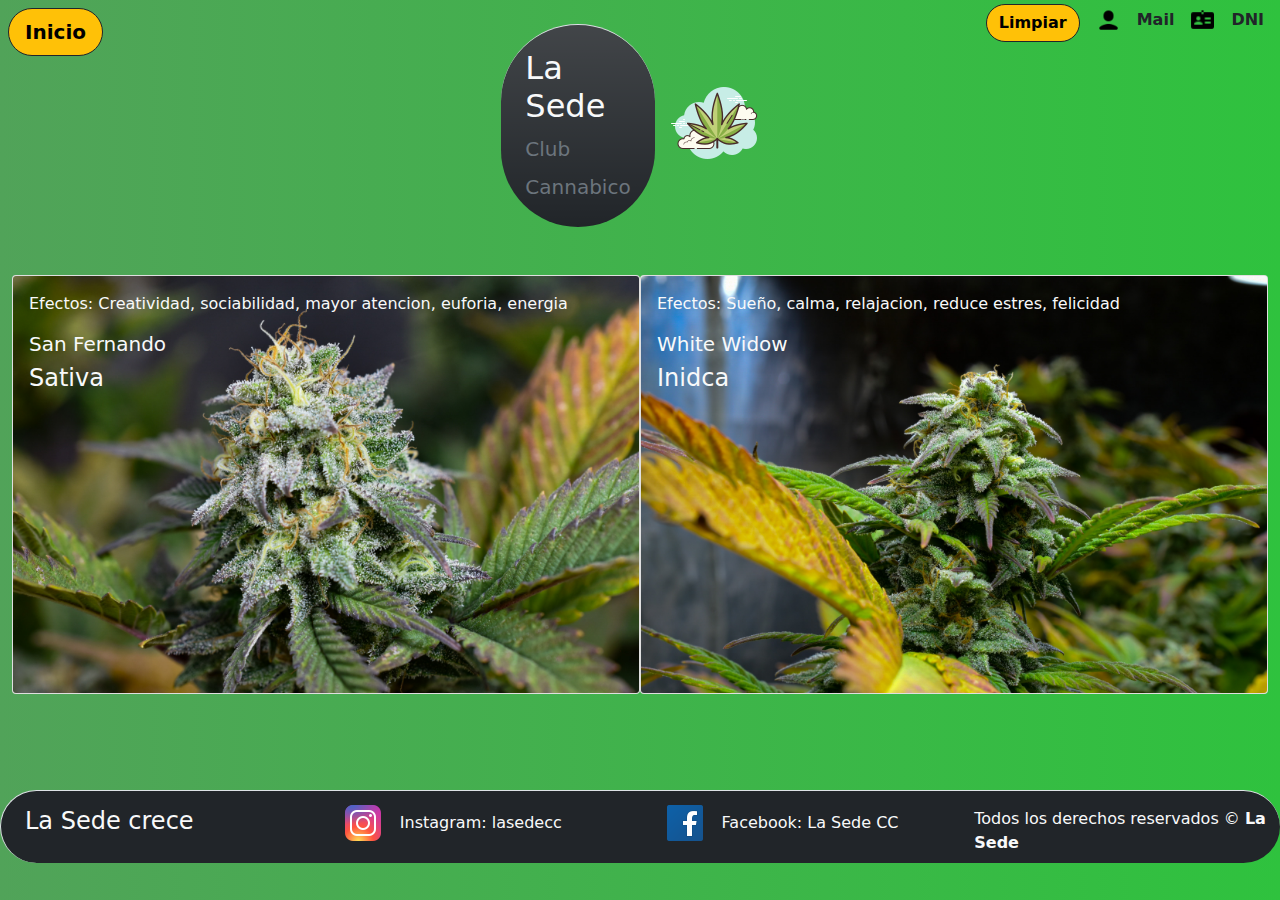
<file: sepas.html>
<!DOCTYPE html>
<html lang="en">
<head>
  <meta charset="UTF-8">
  <meta http-equiv="X-UA-Compatible" content="IE=edge">
  <meta name="viewport" content="width=device-width, initial-scale=1.0">
  <link rel="stylesheet" href="/node_modules/bootstrap/dist/css/bootstrap.css">
  <title>Document</title>
</head>
<body>
  <body style="background-image:  linear-gradient(to left, 	rgb(47, 194, 62), rgb(81, 163, 89))">

    <header class="container-fluid d-flex justify-content-center border-2 w-50 mt-2" >
      <div  class="container-fluid d-flex justify-content-center border-2 w-50 mt-2">
        <h1 class="text-success bg-dark bg-gradient mb-0 my-2 p-4 mx-1 fs-2 border rounded-pill border-end-0 border-bottom-0 text-light border-start-0">La Sede 
          <small class="text-muted fs-5">Club Cannabico</small>
        </h1>
        <img style="height: fit-content" src="/assets/icons/icono-hoja.png" class="img-fluid p-2 mt-5" alt="...">
        <div class="d-flex flex-row mx-1 mt-4 position-relative">
      </div>
      <div class="position-absolute d-flex flex-row top-0 end-0">
        <button class="btn btn-warning fw-bold border-dark rounded-pill mx-3 my-1" id="boton">Limpiar</button>
        <img style="height: 25px" class="my-2" src="/assets/icons/icons8-usuario-30.png" alt="">
        <p id="usuario1" class="fw-bold mx-3 my-2">Mail</p>
        <img style="height:25px" class="my-2" src="/assets/icons/icons8-pase-de-seguridad-24.png" alt="">
        <p id="dniu" class="fw-bold mx-3 my-2">DNI</p> 
      </div>
        <div class="position-absolute d-flex flex-column top-0 start-0">
          <a class="btn btn-warning fw-bold border-dark rounded-pill mt-2 btn-lg mx-2" href="/index.html" role="button">Inicio</a>
        </div>
      </div>
    </header>


  <div class="container-fluid d-flex flex-row justify-content-evenly mt-5 my-3 " id="sepas"></div>

  </div>

  <footer class="container-fluid mt-5 mb-2 my-0 bg-dark border rounded-pill p-2 border-end-0 border-bottom-0">
    <div class="row">
      <div class="col">
        <h2 class="fs-4 mt-2 text-light mx-3">La Sede crece</h2>
      </div>
      <div class="col-3 fs-6 text-light">
        <img class="mx-2" src="/assets/icons/instagram.png" alt="logo instagram"> Instagram: lasedecc
      </div>
      <div class="col-3 fs-6 text-light">
        <img class="mx-2" src="/assets/icons/facebook.png" alt="logo facebook"> Facebook: La Sede CC
      </div>
      <div class="col text-light mt-2">
        Todos los derechos reservados © 
          <b>La Sede</b>
      </div>
    </div>
  </footer>

  <script src="/sepas.js"></script>
  <script src="/node_modules/bootstrap/dist/js/bootstrap.bundle.js"></script>
</body>
</html>
</file>
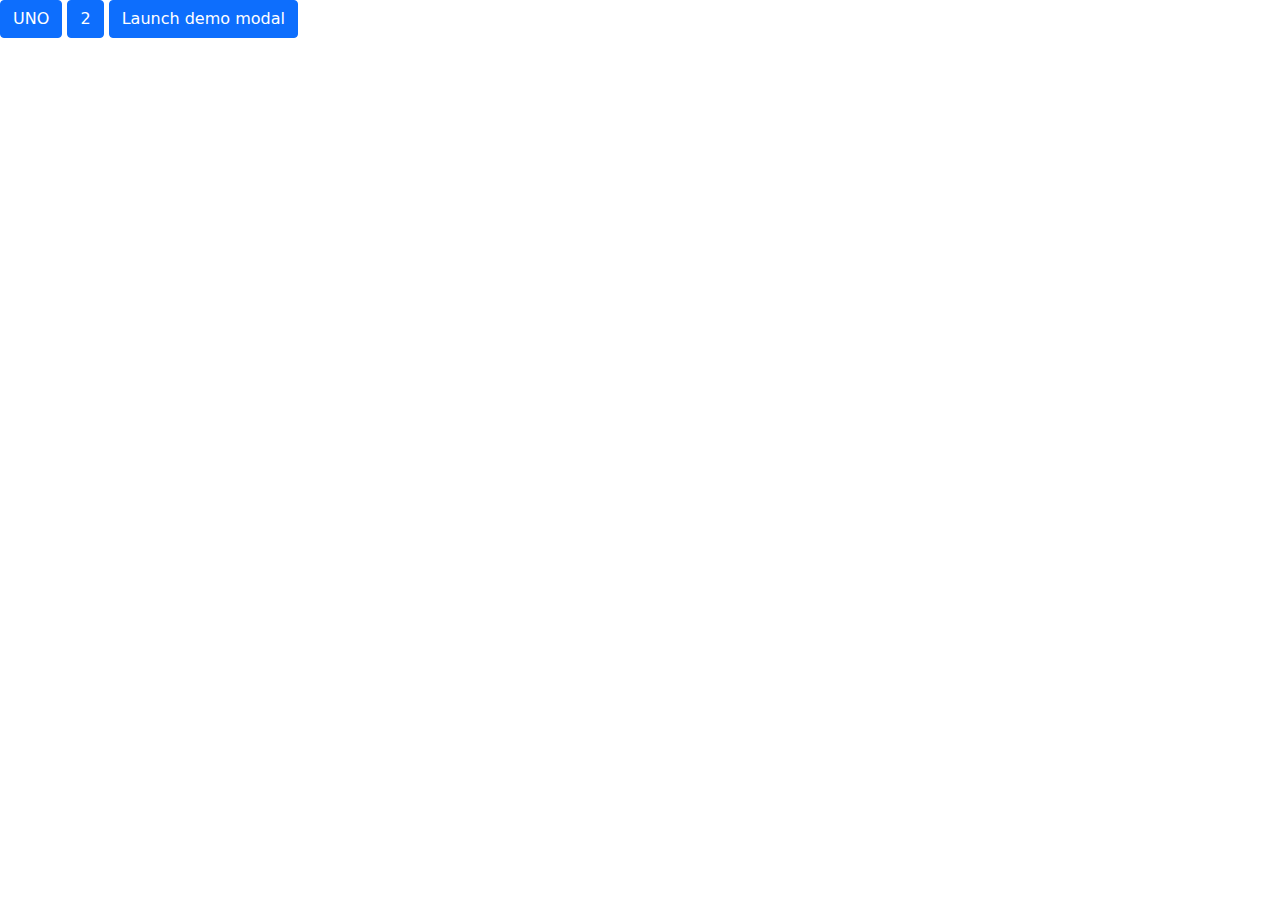
<file: sindex.html>
<!DOCTYPE html>
<html lang="en">
<head>
  <meta charset="UTF-8">
  <meta http-equiv="X-UA-Compatible" content="IE=edge">
  <meta name="viewport" content="width=device-width, initial-scale=1.0">
  <link rel="stylesheet" href="/node_modules/bootstrap/dist/css/bootstrap.css">
  <title>Document</title>
</head>
<body>

<!-- Button trigger modal -->
<button type="button" class="btn btn-primary" data-bs-toggle="modal" data-bs-target="#exampleModal">
  UNO
</button>

<!-- Modal -->
<div class="modal fade" id="exampleModal" tabindex="-1" aria-labelledby="exampleModalLabel" aria-hidden="true">
  <div class="modal-dialog">
    <div class="modal-content">
      <div class="modal-header">
        <h5 class="modal-title" id="exampleModalLabel">UNO</h5>
        <button type="button" class="btn-close" data-bs-dismiss="modal" aria-label="Close"></button>
      </div>
      <div class="modal-body">
        ...
      </div>
      <div class="modal-footer">
        <button type="button" class="btn btn-secondary" data-bs-dismiss="modal">Close</button>
        <button type="button" class="btn btn-primary">Save changes</button>
      </div>
    </div>
  </div>
</div>

<!-- Button trigger modal -->
<button type="button" class="btn btn-primary" data-bs-toggle="modal" data-bs-target="#exampleModal1">
  2
</button>

<!-- Modal -->
<div class="modal fade" id="exampleModal1" tabindex="-1" aria-labelledby="exampleModalLabel" aria-hidden="true">
  <div class="modal-dialog">
    <div class="modal-content">
      <div class="modal-header">
        <h5 class="modal-title" id="exampleModalLabel">DOS</h5>
        <button type="button" class="btn-close" data-bs-dismiss="modal" aria-label="Close"></button>
      </div>
      <div class="modal-body">
        ...
      </div>
      <div class="modal-footer">
        <button type="button" class="btn btn-secondary" data-bs-dismiss="modal">Close</button>
        <button type="button" class="btn btn-primary">Save changes</button>
      </div>
    </div>
  </div>
</div>


<!-- Button trigger modal -->
<button type="button" class="btn btn-primary" data-bs-toggle="modal" data-bs-target="#exampleModal2">
  Launch demo modal
</button>

<!-- Modal -->
<div class="modal fade" id="exampleModal2" tabindex="-1" aria-labelledby="exampleModalLabel" aria-hidden="true">
  <div class="modal-dialog">
    <div class="modal-content">
      <div class="modal-header">
        <h5 class="modal-title" id="exampleModalLabel">Modal title</h5>
        <button type="button" class="btn-close" data-bs-dismiss="modal" aria-label="Close"></button>
      </div>
      <div class="modal-body">
        ...
      </div>
      <div class="modal-footer">
        <button type="button" class="btn btn-secondary" data-bs-dismiss="modal">Close</button>
        <button type="button" class="btn btn-primary">Save changes</button>
      </div>
    </div>
  </div>
</div>



<!--   <input type="checkbox" id="cerrar">
  <label for="cerrar" id="btn-cerrar"></label>
  <div class="modals">
    <div class="contenido">
      <div class="bg-dark text-light text-center mx-4 my-4 p-2 border-2 modal-title">

        <h3>Bienvenida/o! Le informamos que necesita ser mayor de edad y poseer reprocann para poder inscribirse.</h3>
        <h4>Ambos seran corroborados con el numero de DNI.</h4>
    
      </div>
    
      <form  id="formulario">
        <div class="mb-0 mx-5 my-2">
          <label class="form-label fw-bold">DNI</label>
          <input id="dni" class="form-control" type="text" placeholder="Ingrese su DNI sin puntos">
        </div>
        <div class="mb-0 mx-5 my-2">
          <label class="form-label fw-bold">Nombre</label>
          <input id="nombre" class="form-control" type="text" placeholder="Ingrese su nombre">
        </div>
        <div class="d-grid gap-2 mx-5 my-3">
          <button type="submit" class="btn btn-primary fw-bold">Registrar</button>
        </div>
      </form>

    </div>
  </div> -->




  <script src="/practica.js"></script>
  <script src="/node_modules/bootstrap/dist/js/bootstrap.bundle.js"></script>
</body>
</html>
</file>
